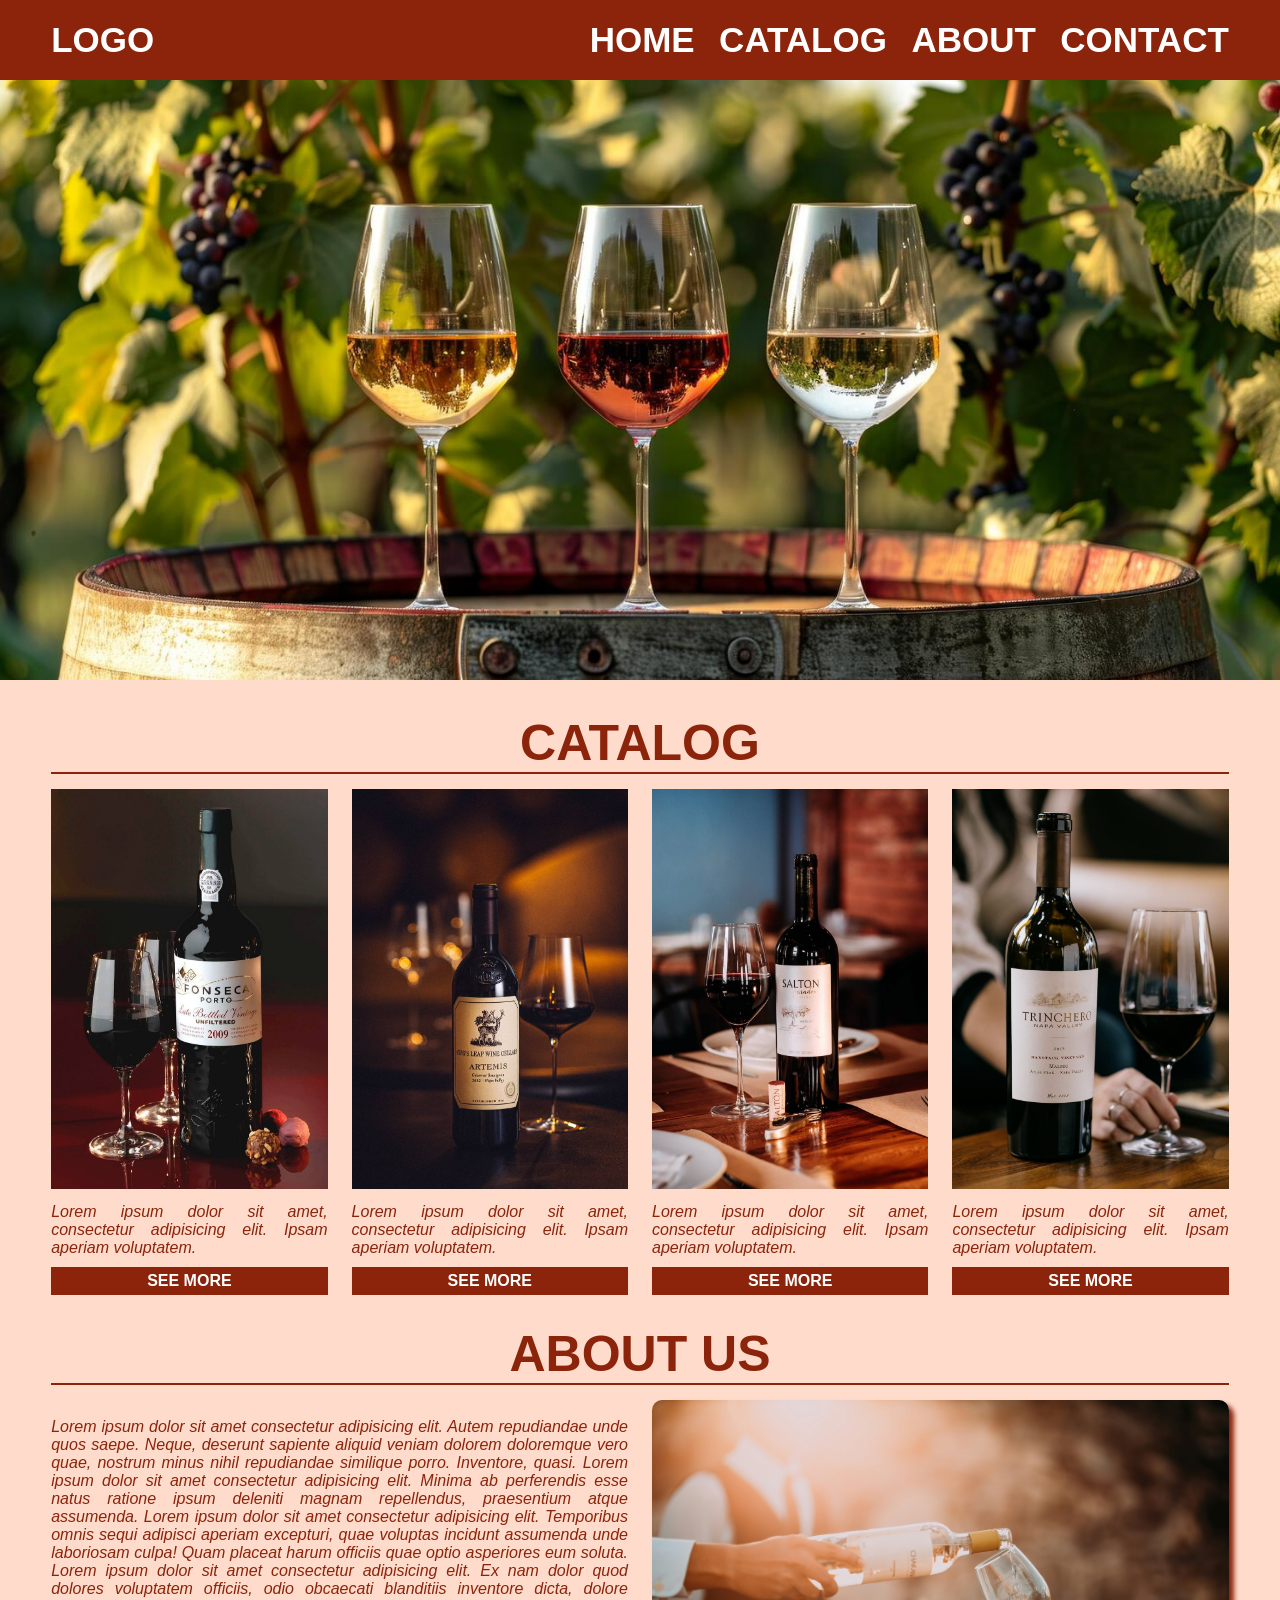
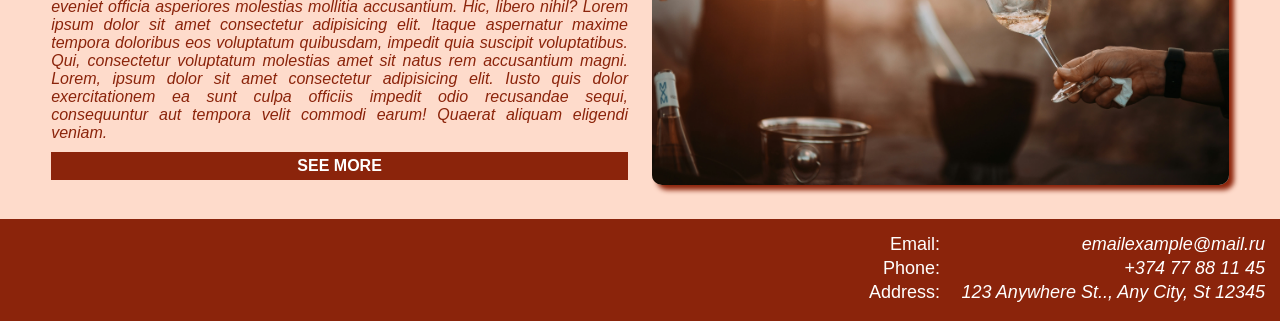
<file: index.html>
<!DOCTYPE html>
<html lang="en">
<head>
    <meta charset="UTF-8">
    <meta name="viewport" content="width=device-width, initial-scale=1.0">
    <link rel="stylesheet" href="css/index.css">
    <title>Wine</title>
</head>
<body>
    
<header>
    <div class="container">
        <div class="row">
          <a href="/" class="logo">Logo</a>


          <nav class="navbar">
            <a href="index.html">Home</a>
            <a href="catalog.html">Catalog</a>
            <a href="about.html">About</a>
            <a href="contact.hmtl">Contact</a>
          </nav>
        </div>
    </div>
</header>

<main>
<section class="intro">
    <img class="intro-jpg" src="images/index/wine1.jpg" alt="wine">
</section>

<section class="catalog container">
    <h2 class="heading">CATALOG</h2>

    <div class="box-container">
        <div class="box">
            <img src="images/index/catalog.jpg.jpg" alt="catalog">
            <p>Lorem ipsum dolor sit amet, consectetur adipisicing elit. Ipsam aperiam voluptatem.</p>
            <a href="#" class="btn">See more</a>
        </div>

        <div class="box">
            <img src="images/index/catalog1.jpg" alt="catalog">
            <p>Lorem ipsum dolor sit amet, consectetur adipisicing elit. Ipsam aperiam voluptatem.</p>
            <a href="#" class="btn">See more</a>
        </div>

        <div class="box">
            <img src="images/index/catalog2.jpg" alt="catalog">
            <p>Lorem ipsum dolor sit amet, consectetur adipisicing elit. Ipsam aperiam voluptatem.</p>
            <a href="#" class="btn">See more</a>
        </div>

        <div class="box">
            <img src="images/index/catalog3.jpg" alt="catalog">
            <p>Lorem ipsum dolor sit amet, consectetur adipisicing elit. Ipsam aperiam voluptatem.</p>
            <a href="#" class="btn">See more</a>
        </div>
    </div>
</section>

<section class="about container">
    <h2 class="heading">ABOUT US</h2>

    <div class="box-container">
        <div class="content">
        <p>Lorem ipsum dolor sit amet consectetur adipisicing elit. Autem repudiandae unde quos saepe. Neque, deserunt sapiente aliquid veniam dolorem doloremque vero quae, nostrum minus nihil repudiandae similique porro. Inventore, quasi. Lorem ipsum dolor sit amet consectetur adipisicing elit. Minima ab perferendis esse natus ratione ipsum deleniti magnam repellendus, praesentium atque assumenda. Lorem ipsum dolor sit amet consectetur adipisicing elit. Temporibus omnis sequi adipisci aperiam excepturi, quae voluptas incidunt assumenda unde laboriosam culpa! Quam placeat harum officiis quae optio asperiores eum soluta. Lorem ipsum dolor sit amet consectetur adipisicing elit. Ex nam dolor quod dolores voluptatem officiis, odio obcaecati blanditiis inventore dicta, dolore eveniet officia asperiores molestias mollitia accusantium. Hic, libero nihil? Lorem ipsum dolor sit amet consectetur adipisicing elit. Itaque aspernatur maxime tempora doloribus eos voluptatum quibusdam, impedit quia suscipit voluptatibus. Qui, consectetur voluptatum molestias amet sit natus rem accusantium magni. Lorem, ipsum dolor sit amet consectetur adipisicing elit. Iusto quis dolor exercitationem ea sunt culpa officiis impedit odio recusandae sequi, consequuntur aut tempora velit commodi earum! Quaerat aliquam eligendi veniam.</p>
        <a href="#" class="btn">See more</a>
        </div>
    
          <div class="image">
             <img src="images/index/about3.jpg" alt="">
          </div>
    </div>
</section>
</main>


<footer class="footer">
    <div class="footer-row">
        <span class="footer-label">Email:</span>
        <span class="footer-value">emailexample@mail.ru</span>
    </div>

    <div class="footer-row">
        <span class="footer-label">Phone:</span>
        <span class="footer-value">+374 77 88 11 45</span>
    </div>

    <div class="footer-row">
        <span class="footer-label">Address:</span>
        <span class="footer-value">123 Anywhere St.., Any City, St 12345</span>
    </div>
</footer>


</body>
</html>
</file>
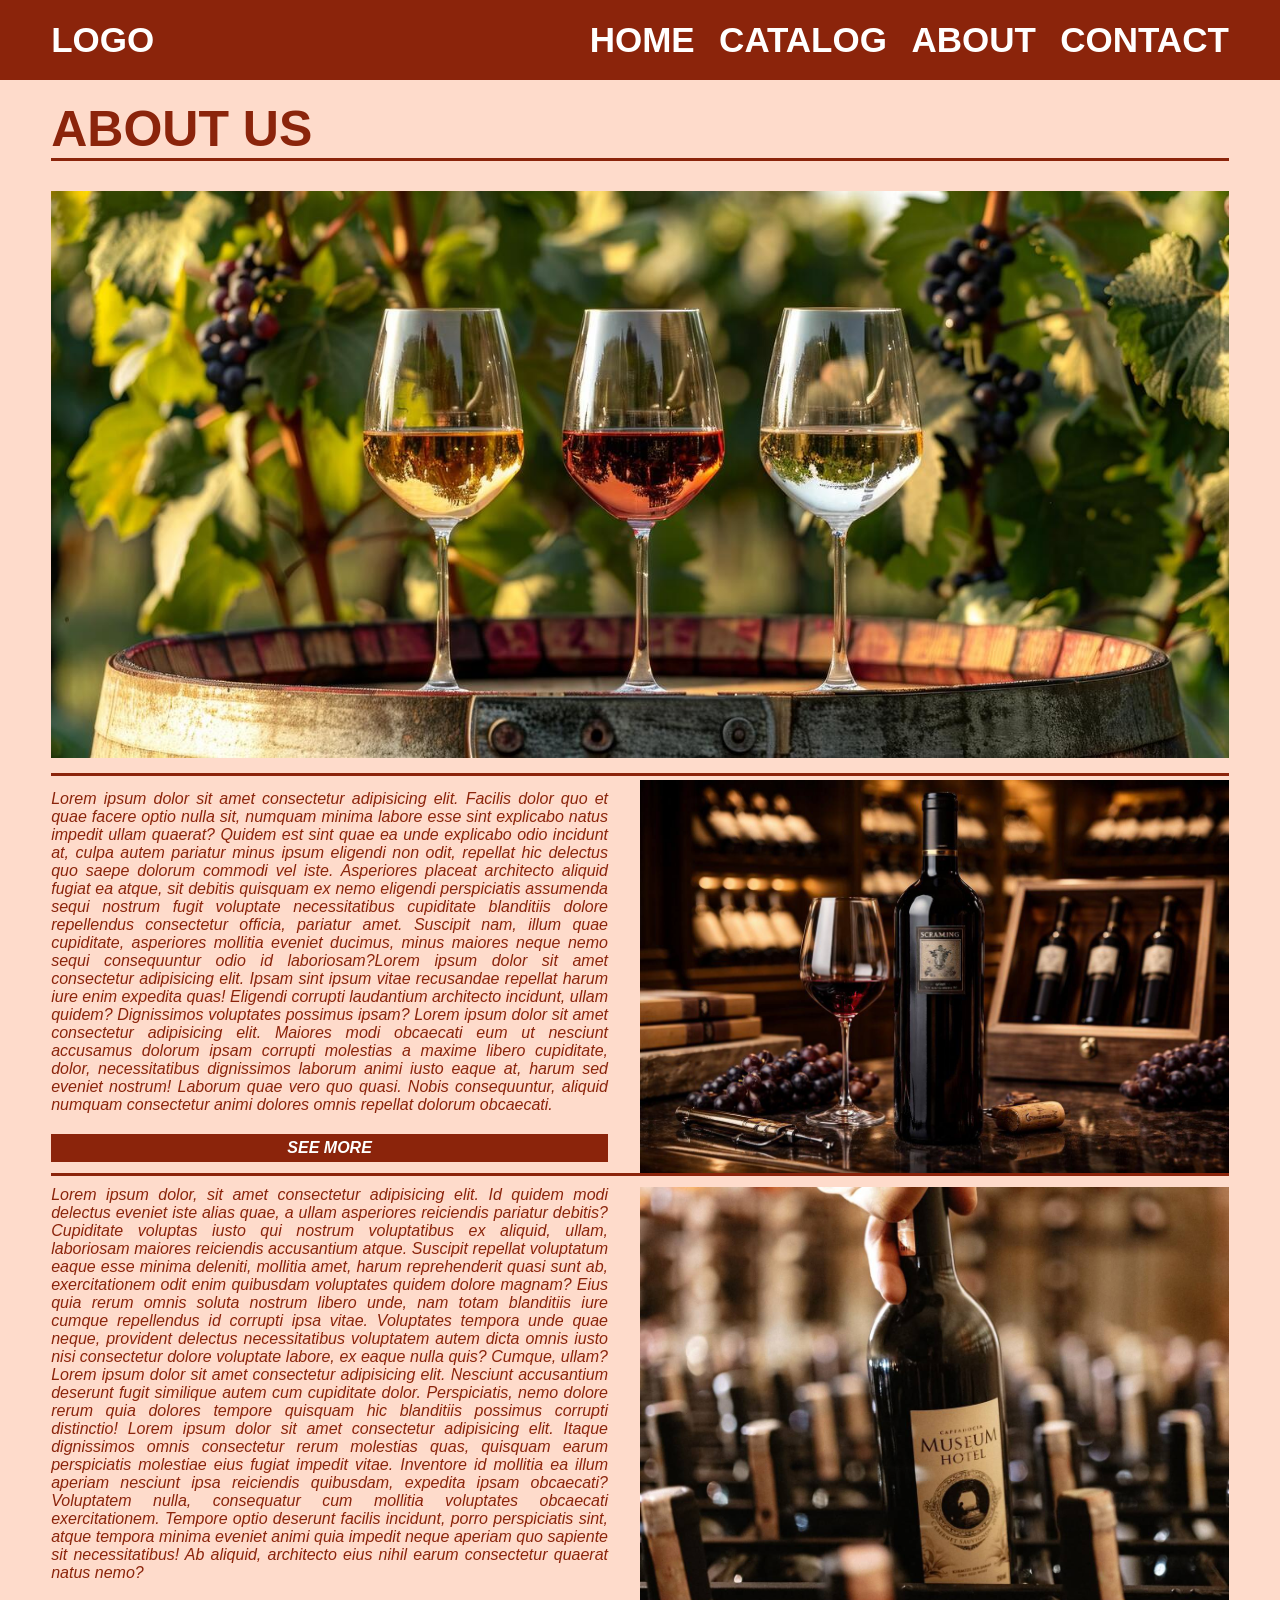
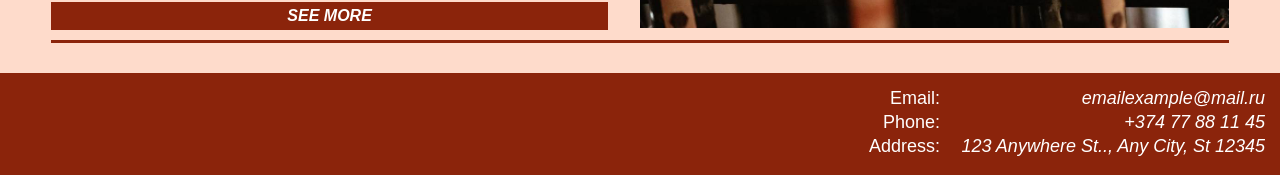
<file: about.html>
<!DOCTYPE html>
<html lang="en">
<head>
    <meta charset="UTF-8">
    <meta name="viewport" content="width=device-width, initial-scale=1.0">
    <link rel="stylesheet" href="css/about.css">
    <title>Wine-about</title>
</head>
<body>
    
<header>
    <div class="container">
        <div class="row">
          <a href="/" class="logo">Logo</a>


          <nav class="navbar">
            <a href="index.html">Home</a>
            <a href="catalog.html">Catalog</a>
            <a href="about.html">About</a>
            <a href="contact.html">Contact</a>
          </nav>
        </div>
    </div>
</header>

<main>
    <section class="about container">
        <h1 class="heading">ABOUT US</h1>
            <img src="images/index/wine1.jpg" class="about-intro" alt="about intro">

            <div class="box-container">
                <div class="box">
                    <div class="content">
                        <p>Lorem ipsum dolor sit amet consectetur adipisicing elit. Facilis dolor quo et quae facere optio nulla sit, numquam minima labore esse sint explicabo natus impedit ullam quaerat? Quidem est sint quae ea unde explicabo odio incidunt at, culpa autem pariatur minus ipsum eligendi non odit, repellat hic delectus quo saepe dolorum commodi vel iste. Asperiores placeat architecto aliquid fugiat ea atque, sit debitis quisquam ex nemo eligendi perspiciatis assumenda sequi nostrum fugit voluptate necessitatibus cupiditate blanditiis dolore repellendus consectetur officia, pariatur amet. Suscipit nam, illum quae cupiditate, asperiores mollitia eveniet ducimus, minus maiores neque nemo sequi consequuntur odio id laboriosam?Lorem ipsum dolor sit amet consectetur adipisicing elit. Ipsam sint ipsum vitae recusandae repellat harum iure enim expedita quas! Eligendi corrupti laudantium architecto incidunt, ullam quidem? Dignissimos voluptates possimus ipsam? Lorem ipsum dolor sit amet consectetur adipisicing elit. Maiores modi obcaecati eum ut nesciunt accusamus dolorum ipsam corrupti molestias a maxime libero cupiditate, dolor, necessitatibus dignissimos laborum animi iusto eaque at, harum sed eveniet nostrum! Laborum quae vero quo quasi. Nobis consequuntur, aliquid numquam consectetur animi dolores omnis repellat dolorum obcaecati. </p>
                        <a href="#" class="btn">See more</a>
                    </div>

                    <img src="images/about/about-2.jpg" alt="about">
                </div>

                <div class="box">
                    <div class="content">
                        <p>Lorem ipsum dolor, sit amet consectetur adipisicing elit. Id quidem modi delectus eveniet iste alias quae, a ullam asperiores reiciendis pariatur debitis? Cupiditate voluptas iusto qui nostrum voluptatibus ex aliquid, ullam, laboriosam maiores reiciendis accusantium atque. Suscipit repellat voluptatum eaque esse minima deleniti, mollitia amet, harum reprehenderit quasi sunt ab, exercitationem odit enim quibusdam voluptates quidem dolore magnam? Eius quia rerum omnis soluta nostrum libero unde, nam totam blanditiis iure cumque repellendus id corrupti ipsa vitae. Voluptates tempora unde quae neque, provident delectus necessitatibus voluptatem autem dicta omnis iusto nisi consectetur dolore voluptate labore, ex eaque nulla quis? Cumque, ullam? Lorem ipsum dolor sit amet consectetur adipisicing elit. Nesciunt accusantium deserunt fugit similique autem cum cupiditate dolor. Perspiciatis, nemo dolore rerum quia dolores tempore quisquam hic blanditiis possimus corrupti distinctio! Lorem ipsum dolor sit amet consectetur adipisicing elit. Itaque dignissimos omnis consectetur rerum molestias quas, quisquam earum perspiciatis molestiae eius fugiat impedit vitae. Inventore id mollitia ea illum aperiam nesciunt ipsa reiciendis quibusdam, expedita ipsam obcaecati? Voluptatem nulla, consequatur cum mollitia voluptates obcaecati exercitationem. Tempore optio deserunt facilis incidunt, porro perspiciatis sint, atque tempora minima eveniet animi quia impedit neque aperiam quo sapiente sit necessitatibus! Ab aliquid, architecto eius nihil earum consectetur quaerat natus nemo?</p>
                        <a href="#" class="btn">See more</a>
                    </div>

                    <img src="images/about/about-3.jpg" alt="">
                </div>
            </div>
    </section>
</main>


<footer class="footer">
    <div class="footer-row">
        <span class="footer-label">Email:</span>
        <span class="footer-value">emailexample@mail.ru</span>
    </div>

    <div class="footer-row">
        <span class="footer-label">Phone:</span>
        <span class="footer-value">+374 77 88 11 45</span>
    </div>

    <div class="footer-row">
        <span class="footer-label">Address:</span>
        <span class="footer-value">123 Anywhere St.., Any City, St 12345</span>
    </div>
</footer>


</body>
</html>
</file>
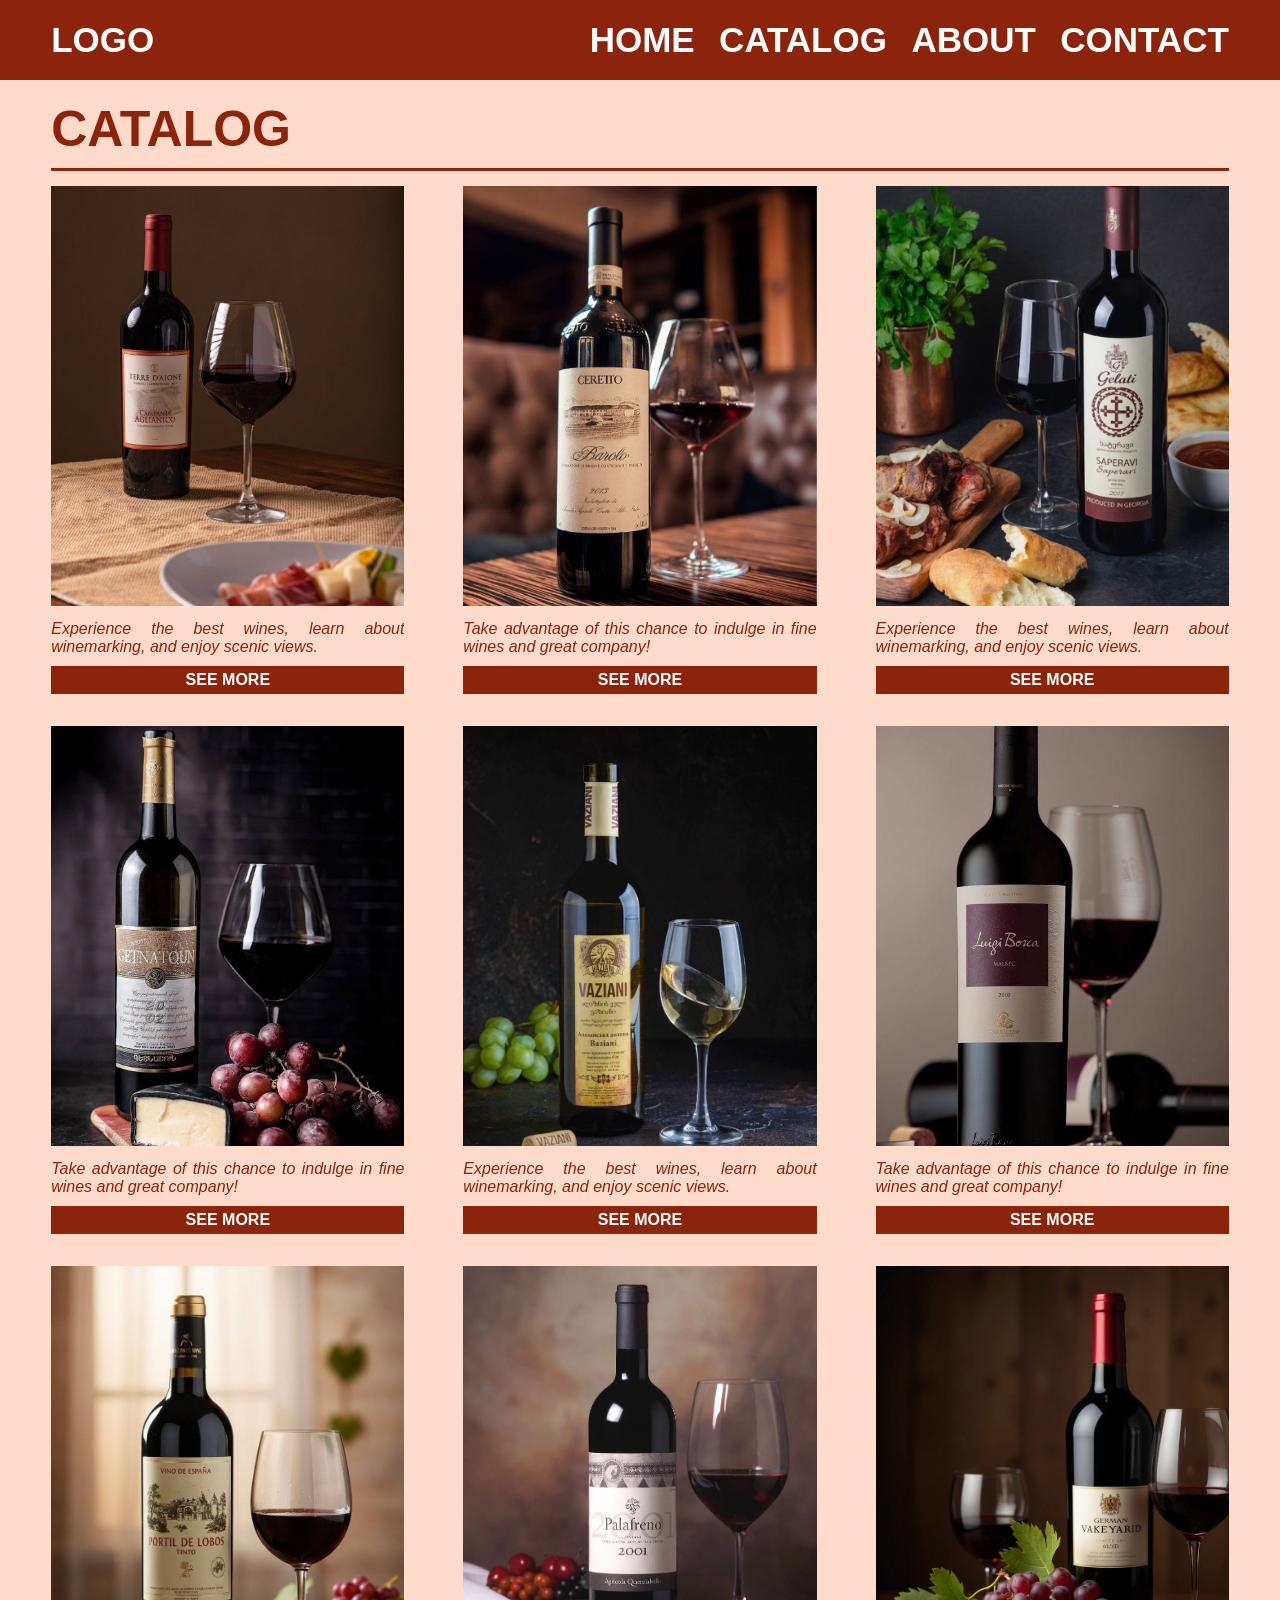
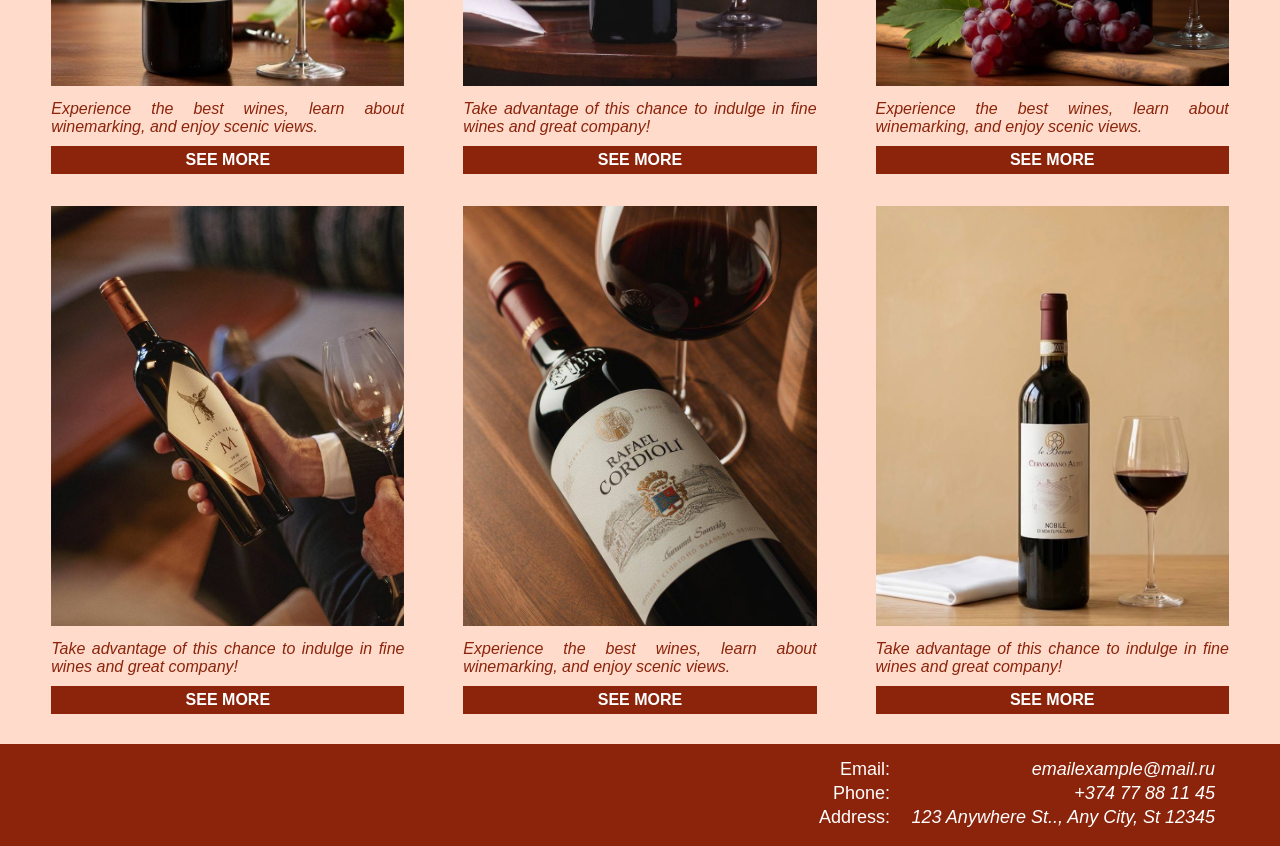
<file: catalog.html>
<!DOCTYPE html>
<html lang="en">

<head>
    <meta charset="UTF-8">
    <meta name="viewport" content="width=device-width, initial-scale=1.0">
    <link rel="stylesheet" href="css/catalog.css">
    <title>Wine - catalog</title>
</head>

<body>

    <header>
        <div class="container">
            <div class="row">
                <a href="/" class="logo">Logo</a>

                <nav class="navbar">
                    <a href="index.html">Home</a>
                    <a href="catalog.html">Catalog</a>
                    <a href="about.html">About</a>
                    <a href="contact.html">Contact</a>
                </nav>
            </div>
        </div>
    </header>

    <main>
        <section class="catalog container">
            <h1 class="heading">CATALOG</h1>

            <div class="box-container">
                <div class="box">
                    <img src="images/catalog/catalog-1.jpg" alt="">
                    <p>Experience the best wines, learn about winemarking, and enjoy scenic views.</p>
                    <a href="#" class="btn">See more</a>
                </div>

                <div class="box">
                    <img src="images/catalog/catalog-2.jpg" alt="">
                    <p>Take advantage of this chance to indulge in fine wines and great company!</p>
                    <a href="#" class="btn">See more</a>
                </div>

                <div class="box">
                    <img src="images/catalog/catalog-3.jpg" alt="">
                    <p>Experience the best wines, learn about winemarking, and enjoy scenic views.</p>
                    <a href="#" class="btn">See more</a>
                </div>

                <div class="box">
                    <img src="images/catalog/catalog-4.jpg" alt="">
                    <p>Take advantage of this chance to indulge in fine wines and great company!</p>
                    <a href="#" class="btn">See more</a>
                </div>

                <div class="box">
                    <img src="images/catalog/catalog-5.jpg" alt="">
                    <p>Experience the best wines, learn about winemarking, and enjoy scenic views.</p>
                    <a href="#" class="btn">See more</a>
                </div>

                <div class="box">
                    <img src="images/catalog/catalog-6.jpg" alt="">
                    <p>Take advantage of this chance to indulge in fine wines and great company!</p>
                    <a href="#" class="btn">See more</a>
                </div>

                <div class="box">
                    <img src="images/catalog/catalog-7.jpg" alt="">
                    <p>Experience the best wines, learn about winemarking, and enjoy scenic views.</p>
                    <a href="#" class="btn">See more</a>
                </div>

                <div class="box">
                    <img src="images/catalog/catalog-8.jpg" alt="">
                    <p>Take advantage of this chance to indulge in fine wines and great company!</p>
                    <a href="#" class="btn">See more</a>
                </div>

                <div class="box">
                    <img src="images/catalog/catalog-9.jpg" alt="">
                    <p>Experience the best wines, learn about winemarking, and enjoy scenic views.</p>
                    <a href="#" class="btn">See more</a>
                </div>

                <div class="box">
                    <img src="images/catalog/catalog-10.jpg" alt="">
                    <p>Take advantage of this chance to indulge in fine wines and great company!</p>
                    <a href="#" class="btn">See more</a>
                </div>

                <div class="box">
                    <img src="images/catalog/catalog-11.jpg" alt="">
                    <p>Experience the best wines, learn about winemarking, and enjoy scenic views.</p>
                    <a href="#" class="btn">See more</a>
                </div>

                <div class="box">
                    <img src="images/catalog/catalog-12.jpg" alt="">
                    <p>Take advantage of this chance to indulge in fine wines and great company!</p>
                    <a href="#" class="btn">See more</a>
                </div>
            </div>
        </section>
    </main>

    <footer class="footer">
        <div class="container">
            <div class="footer-row">
                <span class="footer-label">Email:</span>
                <span class="footer-value">emailexample@mail.ru</span>
            </div>

            <div class="footer-row">
                <span class="footer-label">Phone:</span>
                <span class="footer-value">+374 77 88 11 45</span>
            </div>

            <div class="footer-row">
                <span class="footer-label">Address:</span>
                <span class="footer-value">123 Anywhere St.., Any City, St 12345</span>
            </div>
        </div>
    </footer>

</body>

</html>
</file>
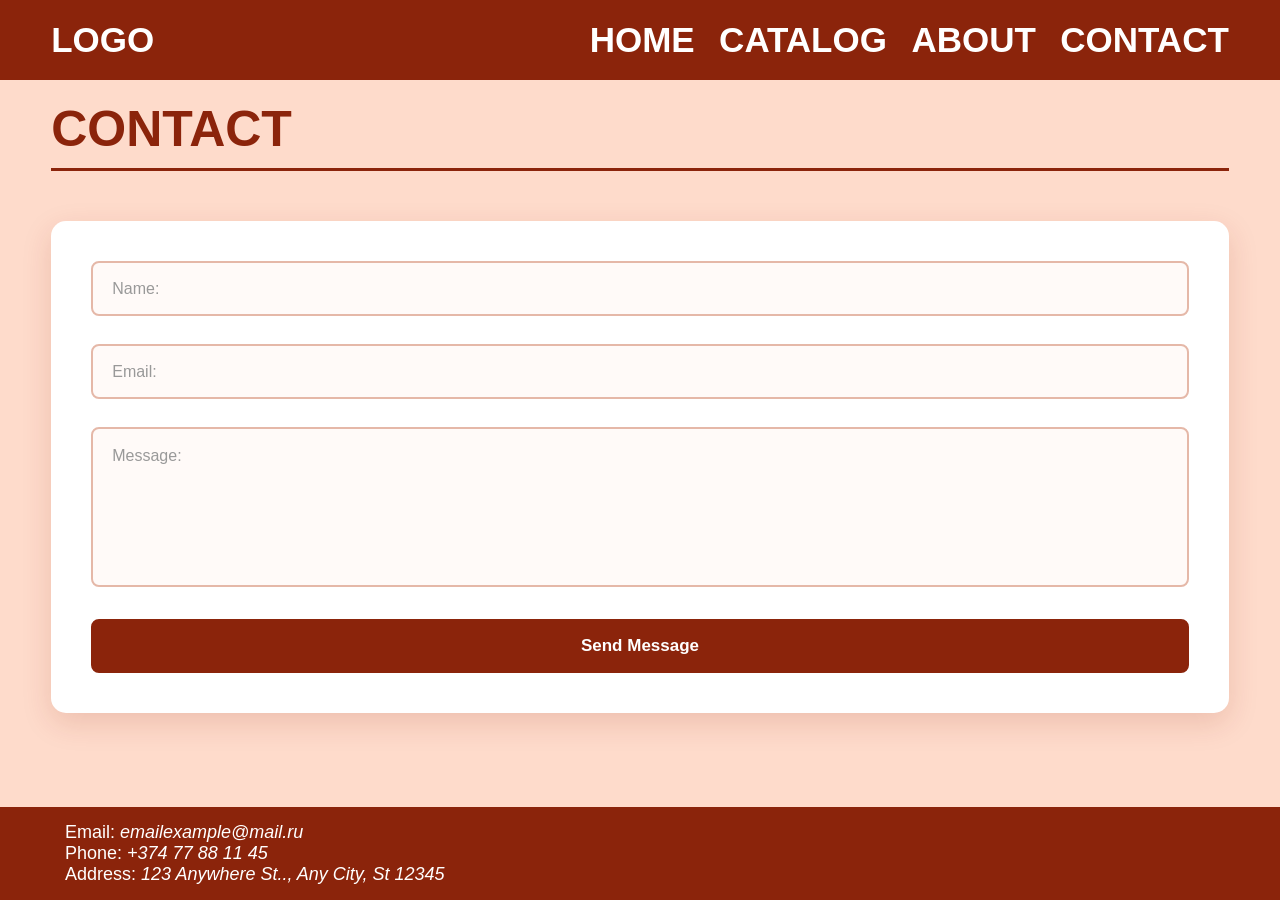
<file: contact.html>
<!DOCTYPE html>
<html lang="en">

<head>
    <meta charset="UTF-8">
    <meta name="viewport" content="width=device-width, initial-scale=1.0">
    <link rel="stylesheet" href="css/contact.css">
    <title>Wine - catalog</title>
</head>

<body>

    <header>
        <div class="container">
            <div class="row">
                <a href="/" class="logo">Logo</a>

                <nav class="navbar">
                    <a href="index.html">Home</a>
                    <a href="catalog.html">Catalog</a>
                    <a href="about.html">About</a>
                    <a href="contact.html">Contact</a>
                </nav>
            </div>
        </div>
    </header>

    <main>
        <section class="contact container">
            <h1 class="heading">CONTACT</h1>

            <form action="https://api.web3forms.com/submit" method="post">
                <input type="hidden" name="access_key" value="2efc166f-bc18-4d32-baf4-64d66e89ea08">

                <div class="input-box">
                    <input type="text" name="Name" id="name" placeholder=" " autocomplete="off">
                    <label for="name">Name:</label>
                </div>

                <div class="input-box">
                    <input type="email" name="Email" id="email" placeholder=" " autocomplete="off">
                    <label for="email">Email:</label>
                </div>

                <div class="input-box">
                    <textarea id="message" name="Message" placeholder=" " autocomplete="off"></textarea>
                    <label for="message">Message:</label>
                </div>

                <button type="submit">Send Message</button>
            </form>
        </section>
    </main>

    <footer class="footer">
        <div class="container">
            <div class="footer-row">
                <span class="footer-label">Email:</span>

                <span class="footer-value">emailexample@mail.ru</span>
            </div>

            <div class="footer-row">
                <span class="footer-label">Phone:</span>
                <span class="footer-value">+374 77 88 11 45</span>
            </div>

            <div class="footer-row">
                <span class="footer-label">Address:</span>
                <span class="footer-value">123 Anywhere St.., Any City, St 12345</span>
            </div>
        </div>
    </footer>

</body>

</html>
</file>
<file: css/index.css>
@import url('./global.css');

section{
    padding-bottom: 30px;
}

.heading{
    text-align: center;
    color: var(--red);
    font-size: 50px;
    border-bottom: 2px solid var(--red);
    margin-bottom: 15px;
}

/* ============intro============ */
.intro{
    margin-top: 80px;
}

.intro img{
    width: 100%;
    height: 600px;
    object-fit: cover;
}

/* ============catalog============ */
.catalog .box-container {
    display: flex;
    align-items: center;
    justify-content: space-between;
    gap: 1.5rem;
}

.catalog .box-container .box {
    width: 600px;
    overflow: hidden;
}

.catalog .box-container .box img{
    width: 100%;
    height: 25rem;
    object-fit: cover;
}

.catalog .box-container .box p{
    font-style:italic;
    color: var(--red);
    text-align: justify;
    padding: 10px 0;
}

.catalog .box-container .box .btn{
    background: var(--red);
    color: var(--white);
    display: block;
    text-align: center;
    padding: 5px;
    font-weight: bold;
    text-transform: uppercase;
}


/* ============about us============ */

.about .box-container{
    display: flex;
    align-items: center;
    justify-content: space-between;
    gap: 1.5rem;
}

.about .box-container .content{
    width: 50%;
}

.about .box-container .content p{
    text-align: justify;
    color: var(--red);
    font-style: italic;  
    padding: 10px 0;
}

.about .box-container .content .btn{
    background: var(--red);
    color: var(--white);
    display: block;
    text-align: center;
    padding: 5px;
    font-weight: bold;
    text-transform: uppercase;
}

.about .box-container .image {
    width: 50%;
}

.about .box-container .image img{
    width: 100%;
    border-radius: 10px;
    box-shadow: 5px 5px 5px var(--red);
}


/* ============footer============ */

.footer{
    background-color: var(--red);
    padding: 15px;
    color: var(--white);
    font-size: 18px;
}

.footer .footer-row{
    text-align: end;
    margin-bottom: 3px;
}


.footer .footer-value{
    width: 320px;
   display: inline-block;
   font-style: italic;
}
</file>
<file: css/about.css>
@import url(./global.css);

section{
    padding-bottom: 30px;
}

.heading{
    margin-top: 100px;
    color: var(--red);
    font-size: 50px;
    border-bottom: 3px solid var(--red);
    margin-bottom: 15px;
}

.about .about-intro{
    width: 100%;
    height: 600px;
    object-fit: cover;
    padding-bottom: 15px;
    border-bottom: 3px solid var(--red);
    padding-top: 15px;
}

.about .box-container .box{
    display: flex;
    align-items: center;
    justify-content: space-between;
    gap: 2rem;
    border-bottom: 3px solid var(--red);
}

.about .box-container .box .content{
    text-align: justify;
    color: var(--red);
    font-style: italic;
    padding: 10px 0;
    width: 50%;
}

.about .box-container .box img{
    width: 50%;
}

.about .box-container .box .btn{
    background: var(--red);
    color: var(--white);
    display: block;
    text-align: center;
    padding: 5px;
    font-weight: bold;
    text-transform: uppercase;
    margin-top: 20px;
}


.footer{
    background-color: var(--red);
    padding: 15px;
    color: var(--white);
    font-size: 18px;
}

.footer .footer-row{
    text-align: end;
    margin-bottom: 3px;
}


.footer .footer-value{
    width: 320px;
   display: inline-block;
   font-style: italic;
}
</file>
<file: css/catalog.css>
@import url("./global.css");

section {
    padding-bottom: 30px;
}

.heading {
    margin-top: 100px;
    color: var(--red);
    font-size: 50px;
    border-bottom: 3px solid var(--red);
    margin-bottom: 15px;
    padding-bottom: 10px;
}

.catalog .box-container {
    display: flex;
    align-items: center;
    justify-content: space-between;
    gap: 2rem;
    flex-wrap: wrap;
}

.catalog .box-container .box {
    width: 30%;
    overflow: hidden;
}

.catalog .box-container .box img {
    width: 100%;
    height: 420px;
    object-fit: cover;
}

.catalog .box-container .box p {
    font-style: italic;
    color: var(--red);
    text-align: justify;
    padding: 10px 0;
}

.catalog .box-container .box .btn {
    background: var(--red);
    color: var(--white);
    display: block;
    text-align: center;
    padding: 5px;
    font-weight: bold;
    text-transform: uppercase;
}

.footer{
    background-color: var(--red);
    padding: 15px;
    color: var(--white);
    font-size: 18px;
}

.footer .footer-row{
    text-align: end;
    margin-bottom: 3px;
}


.footer .footer-value{
    width: 320px;
   display: inline-block;
   font-style: italic;
}
</file>
<file: css/contact.css>
@import url("./global.css");

section {
    padding-bottom: 30px;
}

.heading {
    margin-top: 100px;
    color: var(--red);
    font-size: 50px;
    border-bottom: 3px solid var(--red);
    margin-bottom: 15px;
    padding-bottom: 10px;
}

.contact form {
    width: 100%;
    margin: 50px auto;
    padding: 40px;
    background: var(--white);
    border-radius: 15px;
    box-shadow: 0 10px 30px rgba(139, 36, 11, 0.15);
}

.contact .input-box {
    position: relative;
    margin-bottom: 28px;
}

.contact .input-box input,
.contact .input-box textarea {
    width: 100%;
    padding: 16px;
    border: 2px solid #e5b8a8;
    border-radius: 8px;
    outline: none;
    background: #fffaf8;
    color: #333;
    font-size: 16px;
    transition: 0.2s ease;
}

.contact .input-box input {
    height: 55px;
}

.contact .input-box textarea {
    min-height: 160px;
    resize: none;
}

.input-box label {
    position: absolute;
    left: 16px;
    top: 50%;
    transform: translateY(-50%);
    color: #999;
    font-size: 16px;
    pointer-events: none;
    background: #fffaf8;
    padding: 0 5px;
    transition: 0.2s ease;
}

.input-box textarea+label {
    top: 20px;
    transform: none;
}

.input-box input:focus,
.input-box textarea:focus {
    border-color: var(--red);
    background: var(--white);
}

.input-box input:focus+label,
.input-box textarea:focus+label {
    top: 0;
    transform: translateY(-50%);
    color: var(--red);
    font-size: 13px;
    background: var(--white);
}

.input-box input:not(:placeholder-shown)+label,
.input-box textarea:not(:placeholder-shown)+label {
    top: 0;
    transform: translateY(-50%);
    color: var(--red);
    font-size: 13px;
    background: var(--white);
}

.contact button {
    width: 100%;
    padding: 15px 25px;
    border: 2px solid var(--red);
    border-radius: 8px;
    background: var(--red);
    color: var(--white);
    font-size: 17px;
    font-weight: bold;
    cursor: pointer;
    transition: 0.2s ease;
}

.contact button:hover {
    background: transparent;
    color: var(--red);
}
</file>
